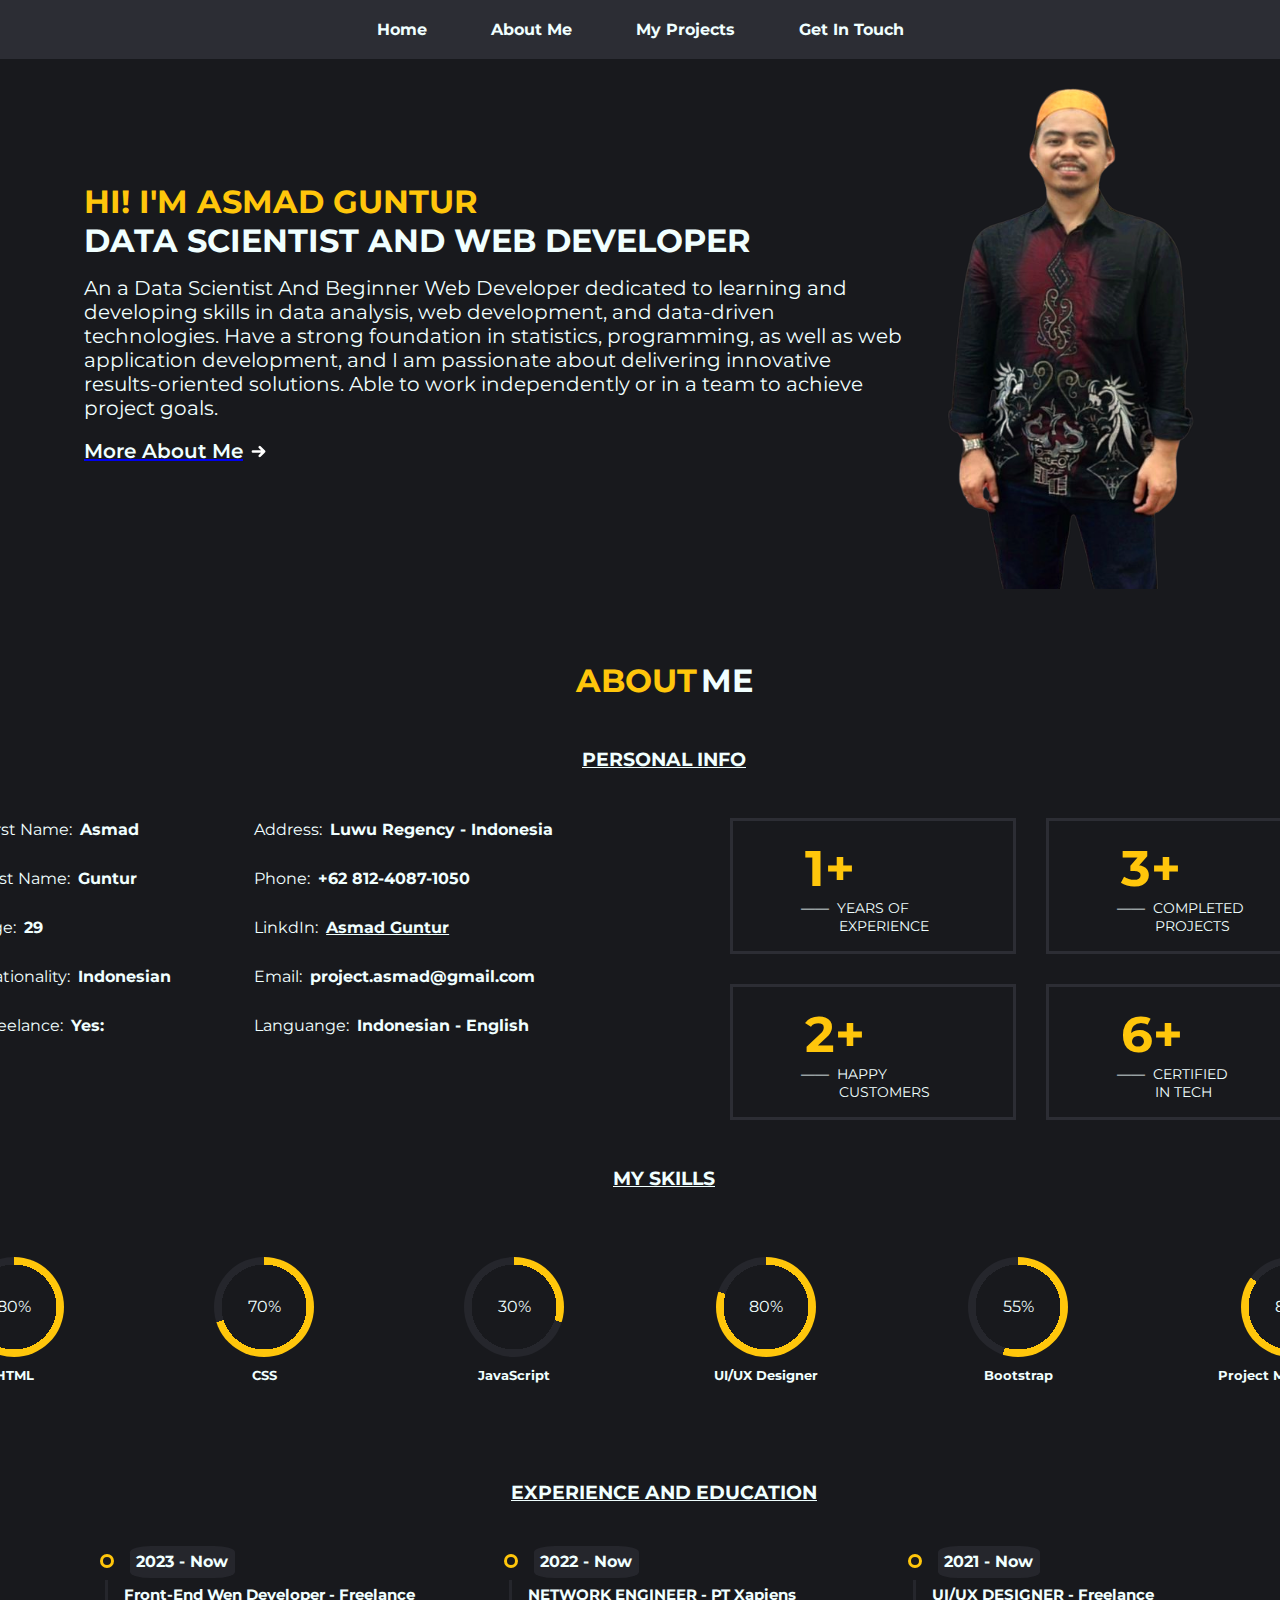
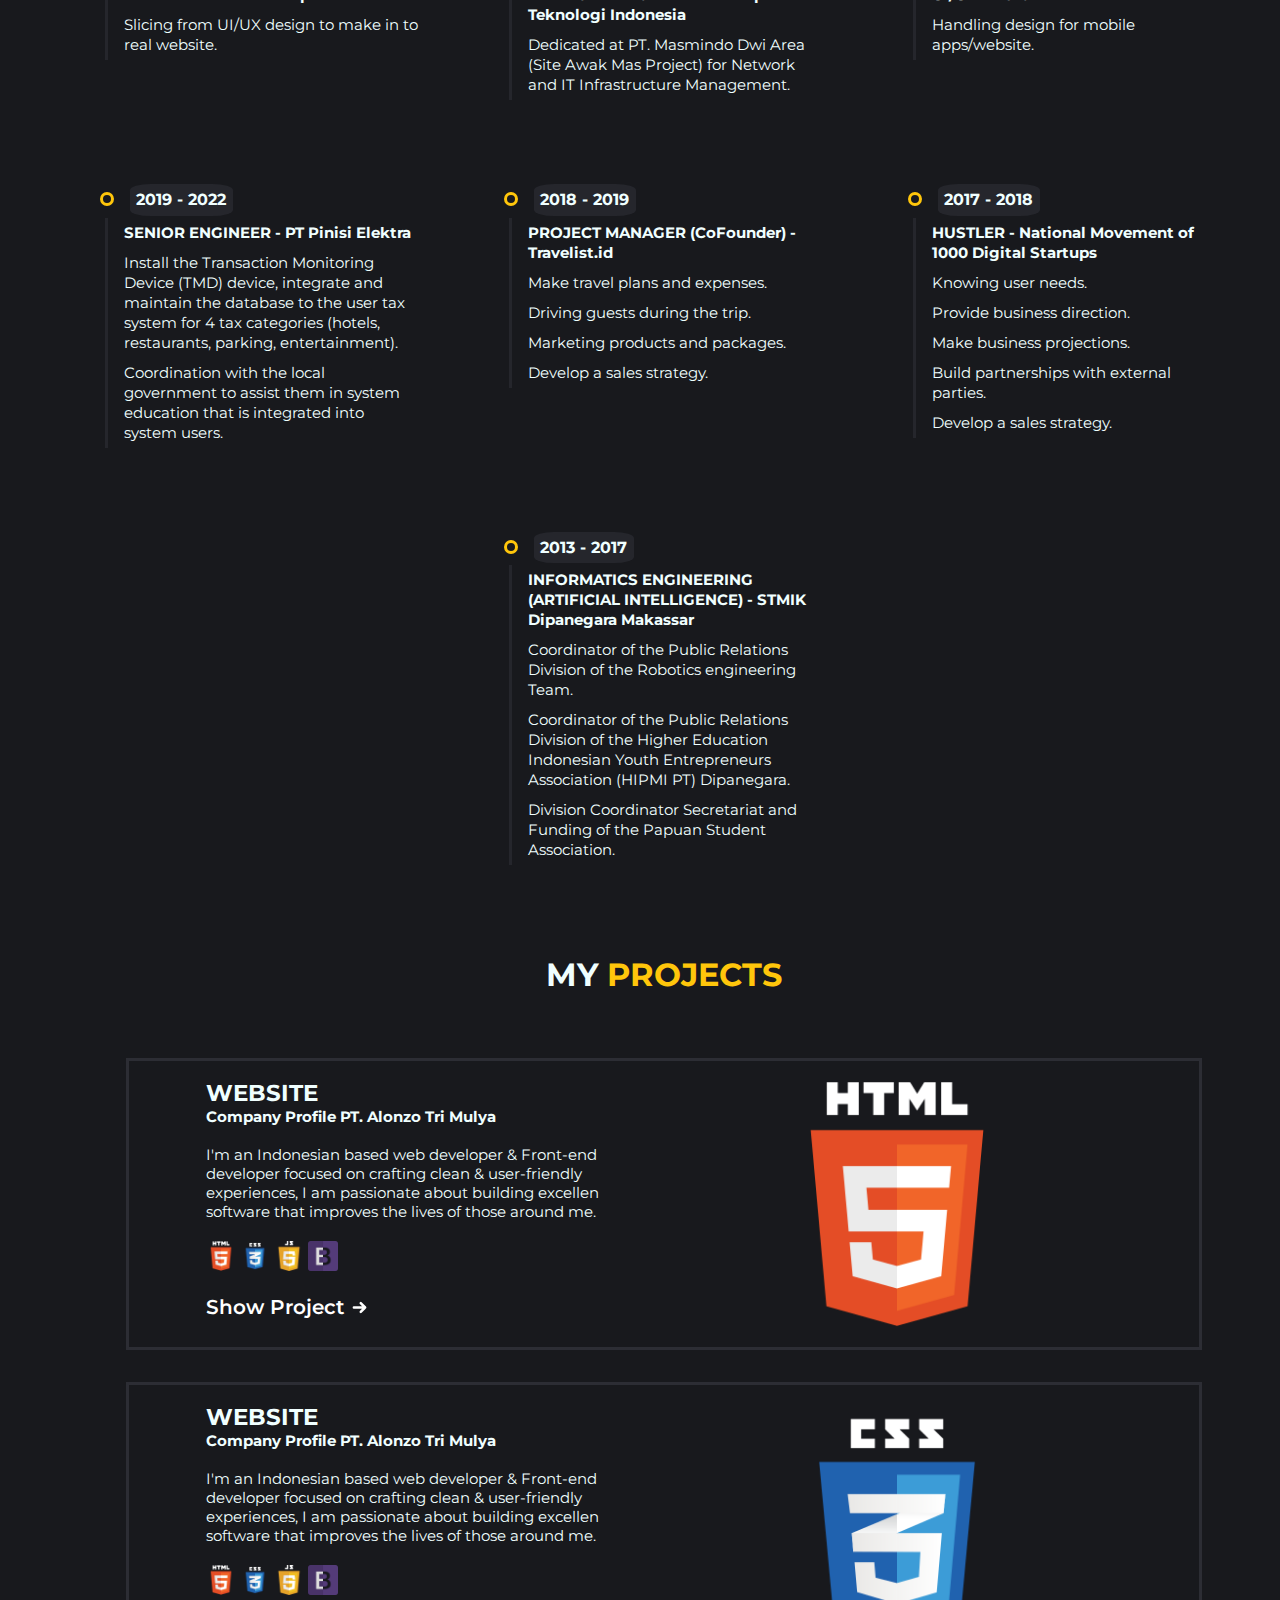
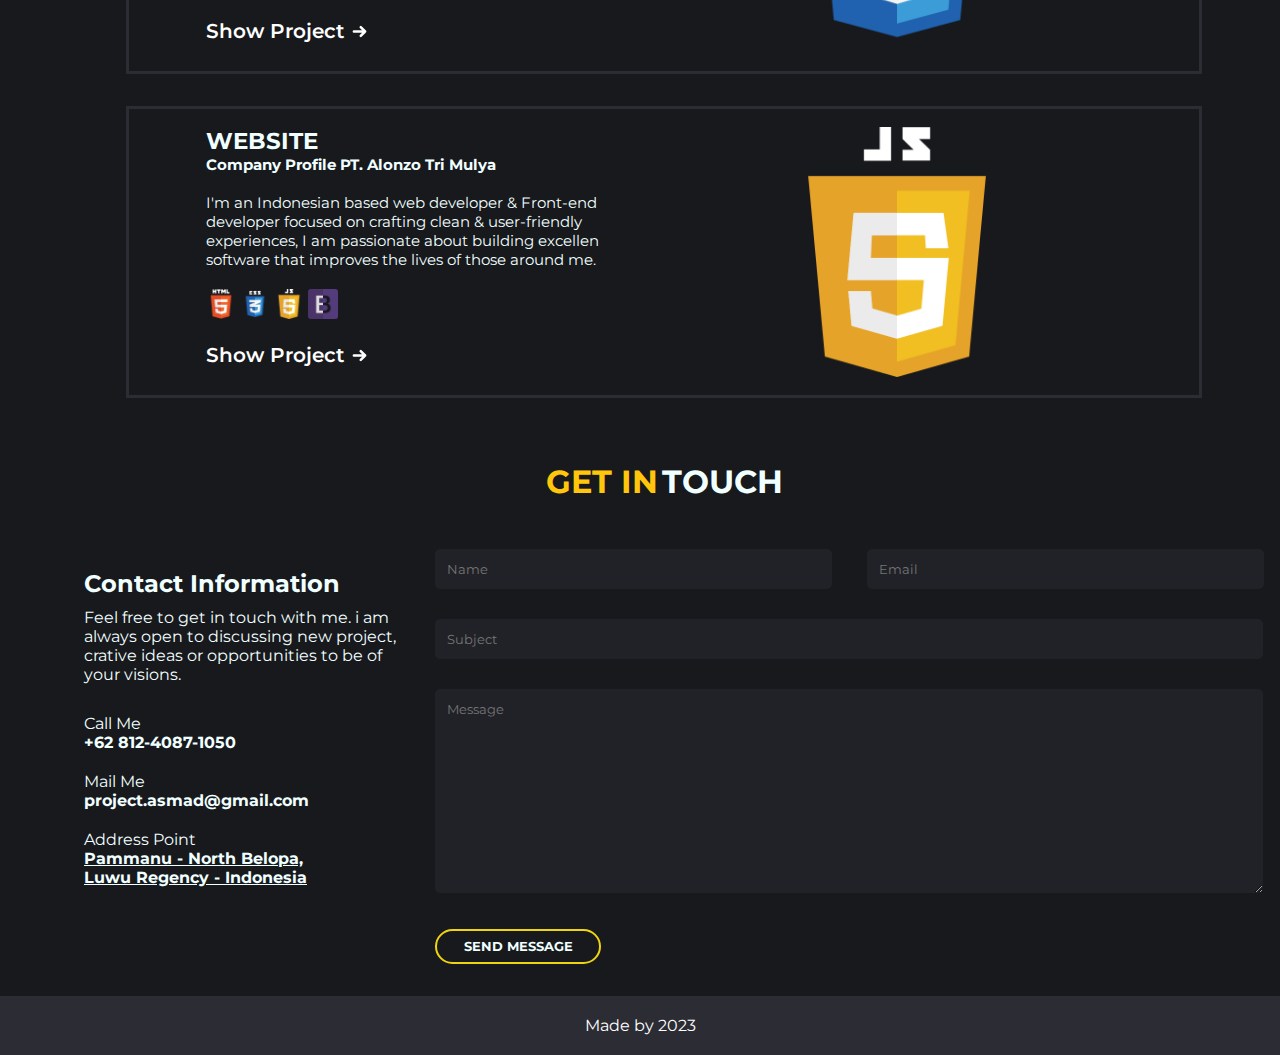
<file: index.html>
<!DOCTYPE html>
<html lang="en">

<head>
    <meta charset="UTF-8">
    <meta http-equiv="X-UA-Compatible" content="IE=edge">
    <meta name="viewport" content="width=device-width, initial-scale=1.0">
    <link rel="stylesheet" href="assets/style/style.css">
    <link rel="preconnect" href="https://fonts.googleapis.com">
    <link rel="preconnect" href="https://fonts.gstatic.com" crossorigin>
    <link href="https://fonts.googleapis.com/css2?family=Montserrat&display=swap" rel="stylesheet">
    <link rel="stylesheet" href="https://cdnjs.cloudflare.com/ajax/libs/font-awesome/6.5.1/css/all.min.css"
        integrity="sha512-DTOQO9RWCH3ppGqcWaEA1BIZOC6xxalwEsw9c2QQeAIftl+Vegovlnee1c9QX4TctnWMn13TZye+giMm8e2LwA=="
        crossorigin="anonymous" referrerpolicy="no-referrer" />
    <title>Asmad Guntur</title>
</head>

<body>
    <header>
        <nav>
            <ul>
                <li><a href="#home">Home</a></li>
                <li><a href="#aboutme">About Me</a></li>
                <!-- <li><a href="#skills">Skills</a></li> -->
                <!-- <li><a href="#experience">Experience & Education</a></li> -->
                <li><a href="#myproject">My Projects</a></li>
                <li><a href="#getintouch">Get In Touch</a></li>
            </ul>
        </nav>
    </header>

    <main>
        <article id="home">
            <div class="home-description">
                <h1 class="title">HI! I'M ASMAD GUNTUR</h1>
                <h1 class="title2">DATA SCIENTIST AND WEB DEVELOPER</h1>
                <p>
                    An a Data Scientist And Beginner Web Developer dedicated to learning and developing skills in data
                    analysis, web development, and data-driven technologies. Have a strong foundation in statistics,
                    programming, as well as web application development, and I am passionate about delivering innovative
                    results-oriented solutions. Able to work independently or in a team to achieve project goals.
                </p><br>
                <div class="button-download">
                    <a href="#aboutme">
                        <button>
                            <p>More About Me</p>
                            <svg stroke-width="4" stroke="currentColor" viewBox="0 0 24 24" fill="none" class="h-6 w-6"
                                xmlns="http://www.w3.org/2000/svg">
                                <path d="M14 5l7 7m0 0l-7 7m7-7H3" stroke-linejoin="round" stroke-linecap="round">
                                </path>
                            </svg>
                        </button>
                    </a>

                </div>
            </div>
            <div class="home-gambar">
                <img src="assets/img/fotoprofile.png" alt="Asmad Guntur">
            </div>
        </article>
        <article id="aboutme" class="aboutme">
            <div class="title-about">
                <h1 class="about h1" style="color: #ffc60b;">ABOUT</h1>&nbsp;
                <h1 class="me h1" style="color: azure;">ME</h1>
            </div>
            <div id="personal-info">
                <h3>PERSONAL INFO</h3>
                <article>
                    <section id="table">
                        <table id="table-left" class="table-margin">
                            <tr>
                                <td>First Name: &nbsp;</td>
                                <th>Asmad</th>
                            </tr>
                            <tr>
                                <td>Last Name: &nbsp;</td>
                                <th>Guntur</th>
                            </tr>
                            <tr>
                                <td>Age: &nbsp;</td>
                                <th>29</th>
                            </tr>
                            <tr>
                                <td>Nationality: &nbsp;</td>
                                <th>Indonesian</th>
                            </tr>
                            <tr>
                                <td>Freelance: &nbsp;</td>
                                <th>Yes:</th>
                            </tr>
                        </table>
                        <table id="table-right" class="table-margin">
                            <tr>
                                <td>Address: &nbsp;</td>
                                <th>Luwu Regency - Indonesia</th>
                            </tr>
                            <tr>
                                <td>Phone: &nbsp;</td>
                                <th>+62 812-4087-1050</th>
                            </tr>
                            <tr>
                                <td>LinkdIn: &nbsp;</td>
                                <th><a href="https://www.linkedin.com/in/asmad-guntur/">Asmad Guntur</a></th>
                            </tr>
                            <tr>
                                <td>Email: &nbsp;</td>
                                <th>project.asmad@gmail.com</th>
                            </tr>
                            <tr>
                                <td>Languange: &nbsp;</td>
                                <th>Indonesian - English</th>
                            </tr>
                        </table>
                    </section>
                    <section id="experience-info">
                        <div id="client-info" class="about-experience">
                            <span class="angka-info">1+</span>
                            <span class="garis">&mdash;&mdash;&nbsp;&nbsp;YEARS OF</span>
                            <span class="desc-info">&nbsp;&nbsp;&nbsp;&nbsp;&nbsp;EXPERIENCE</span>
                        </div>
                        <div id="client-info" class="about-experience">
                            <span class="angka-info">3+</span>
                            <span class="garis">&mdash;&mdash;&nbsp;&nbsp;COMPLETED</span>
                            <span class="desc-info">&nbsp;&nbsp;&nbsp;&nbsp;&nbsp;PROJECTS</span>
                        </div>
                        <div id="client-info" class="about-experience">
                            <span class="angka-info">2+</span>
                            <span class="garis">&mdash;&mdash;&nbsp;&nbsp;HAPPY</span>
                            <span class="desc-info">&nbsp;&nbsp;&nbsp;&nbsp;&nbsp;CUSTOMERS</span>
                        </div>
                        <div id="client-info" class="about-experience">
                            <span class="angka-info">6+</span>
                            <span class="garis">&mdash;&mdash;&nbsp;&nbsp;CERTIFIED</span>
                            <span class="desc-info">&nbsp;&nbsp;&nbsp;&nbsp;&nbsp;IN TECH</span>
                        </div>
                    </section>
                </article>
            </div>
            <div id="skills">
                <h3>MY SKILLS</h3>
                <div class="content-skills">
                    <div class="progress-bar-container">
                        <div class="progress-bar-html">
                            <progress value="90" min="0" max="100"
                                style="visibility:hidden;height:0;width:0;">90%</progress>
                        </div>
                        <h5>
                            <label>HTML</label>
                        </h5>
                    </div>
                    <div class="progress-bar-container">
                        <div class="progress-bar-css">
                            <progress value="30" min="0" max="100"
                                style="visibility:hidden;height:0;width:0;">80%</progress>
                        </div>
                        <h5>
                            <label>CSS</label>
                        </h5>
                    </div>
                    <div class="progress-bar-container">
                        <div class="progress-bar-js">
                            <progress value="30" min="0" max="100"
                                style="visibility:hidden;height:0;width:0;">30%</progress>
                        </div>
                        <h5>
                            <label>JavaScript</label>
                        </h5>
                    </div>
                    <div class="progress-bar-container">
                        <div class="progress-bar-uiux">
                            <progress value="80" min="0" max="100"
                                style="visibility:hidden;height:0;width:0;">80%</progress>
                        </div>
                        <h5>
                            <label for="js">UI/UX Designer</label>
                        </h5>
                    </div>
                    <div class="progress-bar-container">
                        <div class="progress-bar-bs">
                            <progress value="55" min="0" max="100"
                                style="visibility:hidden;height:0;width:0;">55%</progress>
                        </div>
                        <h5>
                            <label for="js">Bootstrap</label>
                        </h5>
                    </div>
                    <div class="progress-bar-container">
                        <div class="progress-bar-pm">
                            <progress value="90" min="0" max="100"
                                style="visibility:hidden;height:0;width:0;">90%</progress>
                        </div>
                        <h5>
                            <label>Project Management</label>
                        </h5>
                    </div>
                </div>
            </div>
            <div id="experience">
                <h3>EXPERIENCE AND EDUCATION</h3>
                <div class="content-experience">
                    <div class="content-title">
                        <div class="year">
                            <h4>
                                2023 &hyphen; Now
                            </h4>
                        </div>
                        <div class="title-experience">
                            Front-End Wen Developer &hyphen; Freelance
                        </div>
                        <p>Slicing from UI/UX design to make in to real website.</p>
                    </div>
                    <div class="content-title">
                        <div class="year">
                            <h4>
                                2022 &hyphen; Now
                            </h4>
                        </div>
                        <div class="title-experience">
                            NETWORK ENGINEER &hyphen; PT Xapiens Teknologi Indonesia
                        </div>
                        <p>Dedicated at PT. Masmindo Dwi Area (Site Awak Mas Project) for Network and IT
                            Infrastructure Management.</p>
                    </div>
                    <div class="content-title">
                        <div class="year">
                            <h4>
                                2021 &hyphen; Now
                            </h4>
                        </div>
                        <div class="title-experience">
                            UI/UX DESIGNER &hyphen; Freelance
                        </div>
                        <p>Handling design for mobile apps/website.</p>
                    </div>
                    <div class="content-title">
                        <div class="year">
                            <h4>2019 &hyphen; 2022</h4>
                        </div>
                        <div class="title-experience">
                            SENIOR ENGINEER &hyphen; PT Pinisi Elektra
                        </div>
                        <p>Install the Transaction Monitoring Device (TMD) device, integrate and maintain the
                            database to the user tax system for 4 tax categories (hotels, restaurants, parking,
                            entertainment).</p>
                        <p>
                            Coordination with the local government to assist them in system education that is
                            integrated into system users.
                        </p>
                    </div>
                    <div class="content-title">
                        <div class="year">
                            <h4>2018 &hyphen; 2019</h4>
                        </div>
                        <div class="title-experience">
                            PROJECT MANAGER (CoFounder) &hyphen; Travelist.id
                        </div>
                        <p>Make travel plans and expenses.</p>
                        <p>Driving guests during the trip.</p>
                        <p>Marketing products and packages.</p>
                        <p>Develop a sales strategy.</p>
                    </div>
                    <div class="content-title">
                        <div class="year">
                            <h4>2017 &hyphen; 2018</h4>
                        </div>
                        <div class="title-experience">
                            HUSTLER &hyphen; National Movement of 1000 Digital Startups
                        </div>
                        <p>Knowing user needs.</p>
                        <p>Provide business direction.</p>
                        <p>Make business projections.</p>
                        <p>Build partnerships with external parties.</p>
                        <p>Develop a sales strategy.</p>
                    </div>
                    <div class="content-title">
                        <div class="year">
                            <h4>2013 &hyphen; 2017</h4>
                        </div>
                        <div class="title-experience">
                            INFORMATICS ENGINEERING (ARTIFICIAL INTELLIGENCE) &hyphen; STMIK Dipanegara Makassar
                        </div>
                        <p> Coordinator of the Public Relations Division of the Robotics engineering Team.</p>
                        <p>Coordinator of the Public Relations Division of the Higher Education Indonesian Youth
                            Entrepreneurs Association (HIPMI PT) Dipanegara.</p>
                        <p>Division Coordinator Secretariat and Funding of the Papuan Student Association.</p>
                    </div>
                </div>
            </div>
        </article>
        <article id="myproject">
            <div class="title-about">
                <h1 class="h1" style="color: azure;">MY</h1>&nbsp;&nbsp;
                <h1 class="h1" style="color: #ffc60b;">PROJECTS</h1>
            </div>
            <div id="project-1" class="card">
                <div class="project-desc">
                    <h2 class="title">WEBSITE</h2>
                    <h4 class="title2">Company Profile PT. Alonzo Tri Mulya</h4><br>
                    <p>
                        I'm an Indonesian based web developer & Front-end developer focused on crafting clean &
                        user-friendly experiences, I am passionate about building excellen software that improves
                        the
                        lives of those around me.
                    </p>
                    <div class="tools">
                        <ul>
                            <span><img src="assets/img/html5.png" alt="HTML 5"></span>
                            <span><img src="assets/img/css.png" alt=""></span>
                            <span><img src="assets/img/javascript.png" alt=""></span>
                            <span><img src="assets/img/bootstrap.png" alt=""></span>
                        </ul>
                        <button>
                            <p>Show Project</p>
                            <svg stroke-width="4" stroke="currentColor" viewBox="0 0 24 24" fill="none" class="h-6 w-6"
                                xmlns="http://www.w3.org/2000/svg">
                                <path d="M14 5l7 7m0 0l-7 7m7-7H3" stroke-linejoin="round" stroke-linecap="round">
                                </path>
                            </svg>
                        </button>
                    </div>
                </div>
                <div class="project-img">
                    <img src="assets/img/html5.png" alt="">
                </div>
            </div>
            <div id="project-2" class="card">
                <div class="project-desc">
                    <h2 class="title">WEBSITE</h2>
                    <h4 class="title2">Company Profile PT. Alonzo Tri Mulya</h4><br>
                    <p>
                        I'm an Indonesian based web developer & Front-end developer focused on crafting clean &
                        user-friendly experiences, I am passionate about building excellen software that improves
                        the
                        lives of those around me.
                    </p>
                    <div class="tools">
                        <ul>
                            <span><img src="assets/img/html5.png" alt="HTML 5"></span>
                            <span><img src="assets/img/css.png" alt=""></span>
                            <span><img src="assets/img/javascript.png" alt=""></span>
                            <span><img src="assets/img/bootstrap.png" alt=""></span>
                        </ul>
                        <button>
                            <p>Show Project</p>
                            <svg stroke-width="4" stroke="currentColor" viewBox="0 0 24 24" fill="none" class="h-6 w-6"
                                xmlns="http://www.w3.org/2000/svg">
                                <path d="M14 5l7 7m0 0l-7 7m7-7H3" stroke-linejoin="round" stroke-linecap="round">
                                </path>
                            </svg>
                        </button>
                    </div>
                </div>
                <div class="project-img">
                    <img src="assets/img/css.png" alt="">
                </div>
            </div>
            <div id="project-3" class="card">
                <div class="project-desc">
                    <h2 class="title">WEBSITE</h2>
                    <h4 class="title2">Company Profile PT. Alonzo Tri Mulya</h4><br>
                    <p>
                        I'm an Indonesian based web developer & Front-end developer focused on crafting clean &
                        user-friendly experiences, I am passionate about building excellen software that improves
                        the
                        lives of those around me.
                    </p>
                    <div class="tools">
                        <ul>
                            <span><img src="assets/img/html5.png" alt="HTML 5"></span>
                            <span><img src="assets/img/css.png" alt=""></span>
                            <span><img src="assets/img/javascript.png" alt=""></span>
                            <span><img src="assets/img/bootstrap.png" alt=""></span>
                        </ul>
                        <button>
                            <p>Show Project</p>
                            <svg stroke-width="4" stroke="currentColor" viewBox="0 0 24 24" fill="none" class="h-6 w-6"
                                xmlns="http://www.w3.org/2000/svg">
                                <path d="M14 5l7 7m0 0l-7 7m7-7H3" stroke-linejoin="round" stroke-linecap="round">
                                </path>
                            </svg>
                        </button>
                    </div>
                </div>
                <div class="project-img">
                    <img src="assets/img/javascript.png" alt="">
                </div>
            </div>
        </article>
        <article id="getintouch">
            <div class="title-getintouch">
                <h1 class="h1" style="color: #ffc60b;">GET IN</h1>&nbsp
                <h1 class="h1" style="color: azure;">TOUCH</h1>
            </div>
            <div class="contact-container">
                <div class="contact-info">
                    <h2>Contact Information</h2>
                    <p class="info-message">Feel free to get in touch with me. i am always open to discussing new
                        project, crative ideas
                        or opportunities to be of your visions.</p>
                    <div class="contact-icon">
                        <ul>
                            <li>
                                <a href="" target="_blank">
                                    <span class="icon-img"><i class="fa-solid fa-phone fa-2x"></i></span>
                                    <span class="icon-title">
                                        <p>Call Me</p>
                                        <p class="p-details">+62 812-4087-1050</p>
                                    </span>
                                </a>
                            </li>
                            <li>
                                <a href="">
                                    <span class="icon-img"><i class="fa-solid fa-envelope fa-2x"></i></span>
                                    <span class="icon-title">
                                        <p>Mail Me</p>
                                        <p class="p-details">project.asmad@gmail.com</p>
                                    </span>
                                </a>
                            </li>
                            <li>
                                <a href="https://goo.gl/maps/KreB3iR554DpuPqD9" target="_blank">
                                    <span class="icon-img"><i class="fa-solid fa-location-dot fa-2x"></i></span>
                                    <span class="icon-title">
                                        <p>Address Point</p>
                                        <p class="p-details">
                                            <u>Pammanu - North Belopa,<br>
                                                Luwu Regency - Indonesia</u>
                                        </p>
                                    </span>
                                    <span class="icon-title"></span>
                                </a>
                            </li>
                        </ul>
                    </div>
                    <div class="link-info">
                        <a href="https://www.linkedin.com/in/asmad-guntur/" target="_blank">
                            <i class="fa-brands fa-linkedin"></i>
                        </a>
                        <a href="">
                            <i class="fa-brands fa-github"></i>
                        </a>
                        <a href="">
                            <i class="fa-brands fa-dribbble"></i>
                        </a>
                        <a href="">
                            <i class="fa-brands fa-instagram"></i>
                        </a>
                        <a href="https://wa.me/+6281240871050">
                            <i class="fa-brands fa-whatsapp"></i>
                        </a>
                    </div>
                </div>
                <div class="contact-form">
                    <form>
                        <div class="name-email margin">
                            <input type="text" id="name" name="name" placeholder="Name" required>
                            <input type="email" id="email" name="email" placeholder="Email" required>
                        </div>
                        <div class="subject-message margin">
                            <input type="subject" id="subject" name="subject" placeholder="Subject" required>
                            <textarea id="message" name="message" placeholder="Message" required></textarea>
                        </div>
                        <input id="sbmt" type="submit" value="Send message">
                    </form>
                </div>
            </div>
        </article>
        <button onclick="topFunction()" id="myBtn" title="Go to top"><img src="assets/img/top.png" alt="GO TO TOP"
                width="30px" height="30px"></button>
    </main>


    <footer>
        <p>Made by <i class="fa-solid fa-heart" style="background-color: #2c2d34"></i>2023</p>
    </footer>
    <script>
        // Get the button
        let mybutton = document.getElementById("myBtn");

        // When the user scrolls down 20px from the top of the document, show the button
        window.onscroll = function () { scrollFunction() };

        function scrollFunction() {
            if (document.body.scrollTop > 20 || document.documentElement.scrollTop > 20) {
                mybutton.style.display = "block";
            } else {
                mybutton.style.display = "none";
            }
        }

        // When the user clicks on the button, scroll to the top of the document
        function topFunction() {
            document.body.scrollTop = 0;
            document.documentElement.scrollTop = 0;
        }
    </script>
</body>

</html>
</file>
<file: assets/style/style.css>
:root {
  --main-bg: #18191d;
  --secondary-bg: #2c2d34;
  --third-bg: #212227;
  color: #e94822;
  --icon-hover: #ffc60b;
  --border: #efd510;
  --text: azure;
}

*{
  margin: 0;
  padding: 0;
  font-family: "Montserrat";
  background-color: var(--main-bg);
  font-family: 'Montserrat', sans-serif;
}

.h1{
  font-size: 2rem;
  font-weight: bold;
  }
  
  h3 {
    color: var(--text);
    margin-top: 2rem;
    margin-bottom: 2rem;
    display: flex;
    justify-content: center;
    text-decoration: underline;
  }

/* HEADER */
header nav {
  display: flex;
  justify-content: center;
}
nav ul {
  position: fixed;
  display: flex;
  padding-inline: 2rem;
  padding: 20px;
  width: 100%;
  justify-content: center;
  background-color: var(--secondary-bg);
  z-index: 999;
}
nav li {
  list-style-type: none;
  gap: 2em;
  padding-inline: 2rem;
  background-color: var(--secondary-bg);
  font-weight: bold;
}
header nav ul li a:hover {
  color: var(--icon-hover);
}
nav a {
  text-decoration: none;
  color: var(--text);
  background-color: var(--secondary-bg);
}



main {
  display: flex;
  flex-direction: column;
  background-color: var(--main-bg);
  max-width: 1200px;
  width: 100%;
  height: 100%;
  margin-inline: auto;
  padding: 2rem 4rem;
  flex: 1;
  align-items: center;
}



/* FOOTER */
footer {
  padding: 20px;
  display: flex;
  justify-content: center;
  background-color: var(--secondary-bg);
  z-index: 998;
}
footer p {
  color: white;
  background-color: var(--secondary-bg);
}


/* HOME */
#home {
  display: flex;
  padding: 20px;
  align-items: center;
}
main #home .home-description .title {
  color: #ffc60b;
}
main #home .home-description .title2 {
  color: azure;
  margin-bottom: 1rem;
}
#home .home-description p {
  color: azure;
  font-size: 20px;
}
#home .home-gambar img {
  width: 327px;
  height: 537px;
  margin-right: 10px;
}
 .title-about {
  display: flex;
  justify-content: center;
  margin: 3rem;
}


/* BUTTON DOWNLOAD */
button {
  padding: 0;
  margin: 0;
  border: none;
  background: none;
}
button {
  --primary-color: #ffffff;
  --hovered-color: #ffc60b;
  position: relative;
  display: flex;
  font-weight: 600;
  font-size: 20px;
  gap: 0.5rem;
  align-items: center;
}
button p {
  margin: 0;
  position: relative;
  font-size: 20px;
  color: var(--primary-color)
}
button::after {
  position: absolute;
  content: "";
  width: 0;
  left: 0;
  bottom: -7px;
  background: var(--hovered-color);
  height: 2px;
  transition: 0.3s ease-out;
}
button p::before {
  position: absolute;
/*   box-sizing: border-box; */
  content: "More About Me";
  width: 0%;
  inset: 0;
  color: var(--hovered-color);
  overflow: hidden;
  transition: 0.3s ease-out;
}
button:hover::after {
  width: 100%;
}
button:hover p::before {
  width: 100%;
}
button:hover svg {
  transform: translateX(4px);
  color: var(--hovered-color)
}
button svg {
  color: var(--primary-color);
  transition: 0.2s;
  position: relative;
  width: 15px;
  transition-delay: 0.2s;
}



/* ABOUT ME - PERSONAL INFO*/
#personal-info{
  color: azure;
  width: 1400px;
  /* border: 2px solid; */
}
#personal-info article{
  display: flex;
  justify-content: space-evenly;
}
#table{
  display: flex;
  justify-content: space-evenly;
  width: 55%;
}
section#table tr {
  display: inline-flex;
  margin: 15px;
}
section#table table tr th a {
  color: var(--text);
}


/* ABOUT ME - ESPERIENCE INFO */
section#experience-info{
  display: flex;
  flex-wrap: wrap;
  justify-content: center;
  width: 700px; /* 700px */
  height: auto;
  font-size: 14px;
}
.about-experience{
  display: flex;
  flex-direction: column;
  align-items: center;
  justify-content: center;
  border: 3px solid var(--secondary-bg);
  margin: 15px;
  width: 280px;
  height: 130px;
}
.angka-info{
  display: flex;
  justify-content: flex-start;
  font-size: 50px;
  font-weight: bold;
  color: var(--icon-hover);
  width: 15vh;
  /* background-color: #ffffff; */
}
.garis{
  /* background-color: #efd510; */
  width: 16vh;
}
.desc-info{
  display: flex;
  justify-content: flex-start;
  width: 12vh;
  /* background-color: #e94822; */
}


/* SKILLS */
#skills{
  height: 250px;
}
.content-skills {
  display: flex;
  justify-content: center;
  align-items: center;
  justify-content: space-between;
  margin: 30px 0 20px 0;
  height: 200px;
}
.progress-bar-container {
  display: flex;
  flex-direction: column;
  align-items: center;
}
.progress-bar-css {
  display: flex;
  justify-content: center;
  align-items: center;
  width: 100px;
  height: 100px;
  border-radius: 50%;
  background: radial-gradient(closest-side, var(--main-bg) 85%, transparent 80% 100%), conic-gradient(#ffc60b 70%, #25262c 0);
}
.progress-bar-css::before {
  content: "70%";
  color: azure;
}
.progress-bar-js {
  display: flex;
  justify-content: center;
  align-items: center;
  width: 100px;
  height: 100px;
  border-radius: 50%;
  background: radial-gradient(closest-side, var(--main-bg) 85%, transparent 80% 100%), conic-gradient(#ffc60b 30%, #25262c 0);
}
.progress-bar-js::before {
  content: "30%";
  color: azure;
}
.progress-bar-bs{
  display: flex;
  justify-content: center;
  align-items: center;
  width: 100px;
  height: 100px;
  border-radius: 50%;
  background: radial-gradient(closest-side, var(--main-bg) 85%, transparent 80% 100%), conic-gradient(#ffc60b 55%, #25262c 0);
}
.progress-bar-bs::before {
  content: "55%";
  color: azure;
}
.progress-bar-pm{
  display: flex;
  justify-content: center;
  align-items: center;
  width: 100px;
  height: 100px;
  border-radius: 50%;
  background: radial-gradient(closest-side, var(--main-bg) 85%, transparent 80% 100%), conic-gradient(#ffc60b 85%, #25262c 0);
}
.progress-bar-pm::before {
  content: "85%";
  color: azure;
}
.progress-bar-uiux,
.progress-bar-html {
  display: flex;
  justify-content: center;
  align-items: center;
  width: 100px;
  height: 100px;
  border-radius: 50%;
  background: radial-gradient(closest-side, var(--main-bg) 85%, transparent 80% 100%), conic-gradient(#ffc60b 80%, #25262c 0);
}
.progress-bar-uiux::before {
  content: "80%";
  color: azure;
}
.progress-bar-html::before {
  content: "80%";
  color: azure;
}

#aboutme h5 {
  color: var(--text);
  text-align: center;
  margin: 10px 0 0 0; /* atas;kanan;kiri;bawah */
}

#experience {
  display: flex;
  margin-top: 2rem;
  flex-direction: column;
}
#experience h3 {
  margin-bottom: 0;
}
#experience .content-experience {
  display: flex;
  flex-direction: row;
  flex-wrap: wrap;
  justify-content: center;
}
.content-title {
  margin: 3%;
  width: 20rem;
}
.content-title p {
  font-size: 15px;
  line-height: 20px;
  border: 3px solid #25262c;
  border-width: 0 0 0 3px;
  padding: 5px 0 5px 16px;
  margin-left: 5px;
}
.content-title .year h4 {
  position: relative;
  display: flex;
  padding: 0.4em;
  border-radius: 20%;
  background-color: #25262c;
}
.content-title .year {
  font-size: 16px;
  color: azure;
  display: flex;
  margin-bottom: 2px;
  padding-left: 30px;
  position: relative;
}
.content-title .year::before {
  content: "";
  position: absolute;
  width: 8px;
  height: 8px;
  border: 3px solid #ffc60b;
  top: 8px;
  left: 0;
  border-radius: 50px;
}
.content-title .title-experience {
  font-size: 15px;
  color: azure;
  line-height: 20px;
  border: 3px solid #25262c;
  border-width: 0 0 0 3px;
  padding: 5px 0 5px 16px;
  margin-left: 5px;
}
.title-experience {
  font-weight: bold;
  font-size: 2rem;
}



/* MY PROJECTS */
#myproject{
  display: flex;
  flex-direction: column;
  font-size: 15px;
  justify-content: center;
  align-items: center;
  align-content: center;
}
.card{
  display: flex;
  justify-content: center;
  margin: 1rem;
  border: 3px solid var(--secondary-bg);
  width: 70em;
  color: var(--text);
  padding: 10px;
}
.project-desc, .project-img{
  margin: 8px;
  width: 50vh;
}
.tools{
  display: flex;
  flex-direction: column;
  margin-top: 10px;
}
.tools ul span{
  justify-content: center;
}
.project-desc .tools span img{
  width: 30px;
  height: 30px;
  margin: 10px 0 0 0;
}
.tools button{
  margin-top: 20px;
}
.project-desc h4,p{
  color: var(--text);
}
.project-img{
  display: flex;
  justify-content: center;
}
.project-img img{
  /* background-color: rgb(222, 219, 202); */
  width: 250px;
  height: 250px;
}



/* GET IN TOUCH */
.title-getintouch {
  display: flex;
  justify-content: center;
  margin: 3rem;
  color: azure;
}
.contact-container {
  display: flex;
  justify-content: space-around;
}
.contact-info {
  flex-basis: 30%;
  padding: 20px;
  color: azure;
}
.contact-info h2,
.info-message {
  margin-bottom: 10px;
}
.contact-icon {
  display: flex;
  align-items: center;
  justify-content: flex-start;
}
.contact-icon ul li {
  list-style: none;
  margin-top: 20px;
}
.contact-icon ul li a {
  display: flex;
  text-decoration: none;
  color: azure;
}
.contact-icon ul li a span.icon-img i{
  /* display: flex;
  justify-content: center;
  align-items: center; */
  width: 2em;
  height: 2em;
  color: #ffc60b;
}
.icon-title .p-details{
  font-weight: bold;
}
.contact-info .link-info{
  margin-top: 20px;
}
.contact-info .link-info i{
  margin: 10px;
  color: #ffffff;
}
.contact-info .link-info i:hover{
  color: var(--icon-hover);
}

/* CONTACT FORM */
.contact-form {
  width: 900px;
}
form {
  display: flex;
  flex-direction: column;
  justify-content: space-between;
}
.contact-form h2,
.contact-info h2 {
  margin-top: 0;
}
label {
  display: block;
  margin-bottom: 5px;
  font-weight: bold;
}
form .name-email {
  display: flex;
  justify-content: space-between;
  width: 100%;
  margin-bottom: 20px;
}
input[type="text"],
input[type="email"] {
  width: 45%;
  padding: 12px;
  margin-bottom: 10px;
  /* border: 1px solid #ccc; */
  border: none;
  border-radius: 5px;
  background-color:var(--third-bg);
  color: azure;
}
form .subject-message {
  display: flex;
  flex-direction: column;
  width: 100%;
  margin-bottom: 10px;
}
input[type="subject"],
textarea {
  width: 97%;
  padding: 12px;
  margin-bottom: 10px;
  /* border: 1px solid #ccc; */
  border: none;
  border-radius: 5px;
  background-color: var(--third-bg);
  color: var(--text);
}
textarea{
  height: 180px;
  margin-top: 20px;
}
input[type="submit"] {
  padding: 8px 8px;
  margin-block-start: 1rem;
  text-transform: uppercase;
  font-weight: 700;
  font-size: 0.8rem;
  border: 3px solid transparent;
  cursor: pointer;
  transition: all 0.2s ease-in;
  color: azure;
  border-radius: 20px;
  border: 2px solid #efd510;
  width: 20%;
  z-index: 1;
}
input[type="submit"]:hover {
  background-color: #ffc60b;
}

/* BUTTON SEND */
.sbmt {
  display: inline-block;
  padding: 8px 20px;
  border: 1px solid var(--border);
  border-radius: 20px;
  transition: all 0.2s ease-in;
  position: relative;
  overflow: hidden;
  font-size: 15px;
  color: azure;
  z-index: 1;
 }
 input[type="submit"]:before {
  content: "";
  position: absolute;
  left: 50%;
  transform: translateX(-50%) scaleY(1) scaleX(1.25);
  top: 100%;
  width: 140%;
  height: 180%;
  background-color: rgba(0, 0, 0, 0.05);
  border-radius: 50%;
  display: block;
  transition: all 0.5s 0.1s cubic-bezier(0.55, 0, 0.1, 1);
  z-index: -1;
 }
 input[type="submit"]:after {
  content: "";
  position: absolute;
  left: 55%;
  transform: translateX(-50%) scaleY(1) scaleX(1.45);
  top: 180%;
  width: 160%;
  height: 190%;
  background-color: var(--border);
  border-radius: 50%;
  display: block;
  transition: all 0.5s 0.1s cubic-bezier(0.55, 0, 0.1, 1);
  z-index: -1;
 }
 input[type="submit"]:hover {
  color: #ffffff;
  border: 1px solid #ffc60b;
 }
 input[type="submit"]:hover:before {
  top: -35%;
  background-color: #ffc60b;
  transform: translateX(-50%) scaleY(1.3) scaleX(0.8);
 }
 input[type="submit"]:hover:after {
  top: -45%;
  background-color: #ffc60b;
  transform: translateX(-50%) scaleY(1.3) scaleX(0.8);
 }



 /* BUTTO TOP */
#myBtn {
  display: none;
  position: fixed;
  bottom: 20px;
  right: 30px;
  z-index: 99;
  outline: none;
  border: none  ;
  cursor: pointer;
}
#myBtn:hover {
  background-color: #555;
}


/* Tablet 1*/
@media screen and (max-width: 1024px) and (min-width: 834px) {
  
  main{
    width: auto;
    padding: 0;
    justify-content: center;
  }
  #home{
    width: 100%;
    margin: 20px 40px 0 40px;
  }
  #home .home-gambar img{
    width: 200px;
    height: 250px;
  }

}

@media screen and (max-width: 428px) {
  header,
  main,
  footer {
    flex-direction: column;
    gap: 2rem;
    margin: 0;
    padding: 0;
    font-size: small;
  }

  header nav {
    height: 40px;
  }
  nav ul {
    flex-wrap: wrap;
    column-gap: 0.8rem;
  }
  nav li {
    padding: 0;
    margin: 5px;
  }

  /* HOME */
  main #home {
    flex-direction: column-reverse;
    padding: 10px;
    width: 390px;
  }
  main  #home .home-description {
    margin-top: 10px;
    padding: 20px;
  }
  main  #home .home-gambar img {
    flex-shrink: 1;
    width: 250px;
    height: 300px;
  }
  .home button{
    width: 100px;
  }

  /* ABOUT ME */
  main #aboutme{
    width: 390px;
  }
  #personal-info{
    width: auto;
  }
  #personal-info article{
    flex-wrap: wrap;
  }
  #personal-info article section#table{
    width: auto;
    margin: 5px;
    /* margin-left: 15px; */
  }
  #table .table-margin tr{
    margin: 2px;
    font-size: smaller;
  }
  #table .table-margin td{
    display: inline;
  }
  #skills{
    margin-bottom: 10px;
    height: 300px;
  }
  .content-skills{
    flex-wrap: wrap;
    justify-content: center;
    height: 300px;
  }
  .progress-bar-container{
    margin: 20px;
    
  }
  .progress-bar-html,
  .progress-bar-css,
  .progress-bar-js,
  .progress-bar-uiux,
  .progress-bar-bs,
  .progress-bar-pm {
    width: 70px;
    height: 70px;
  }
  h5{
    font-size: 10px;
  }
  .content-experience{
    margin-top: 2rem;
  }
  .content-title .title-experience{
    font-size: 12px;
  }
  .content-title p{
    font-size: 12px;
  }
  .card{
    flex-direction: column-reverse;
    width: auto;
  }
  .project-desc, .project-img{
    width: auto;
  }
  .project-img img{
    width: 150px;
    height: 150px;
  }
  .project-desc p{
    font-size: small;
  }

  /* GET IN TPUCH */
  .contact-container{
    flex-direction: column-reverse;
    width: 370px;
  }
  .contact-info{
    width: auto;
    padding: 0;
    margin-top: 50px;
  }
  form .margin{
    flex-direction: column;
  }
  form .name-email{
    width: 780px;
  }
  form .subject-message{
    width: 360px;
  }

  /* FOOTER */
  footer{
    flex-direction: row;
  }

   /* BUTTO TOP */
#myBtn {
  display: none;
  position: fixed;
  bottom: 35px;
  right: 520px;
  z-index: 99;
  cursor: pointer;
  padding: 0px;
}
}
</file>
